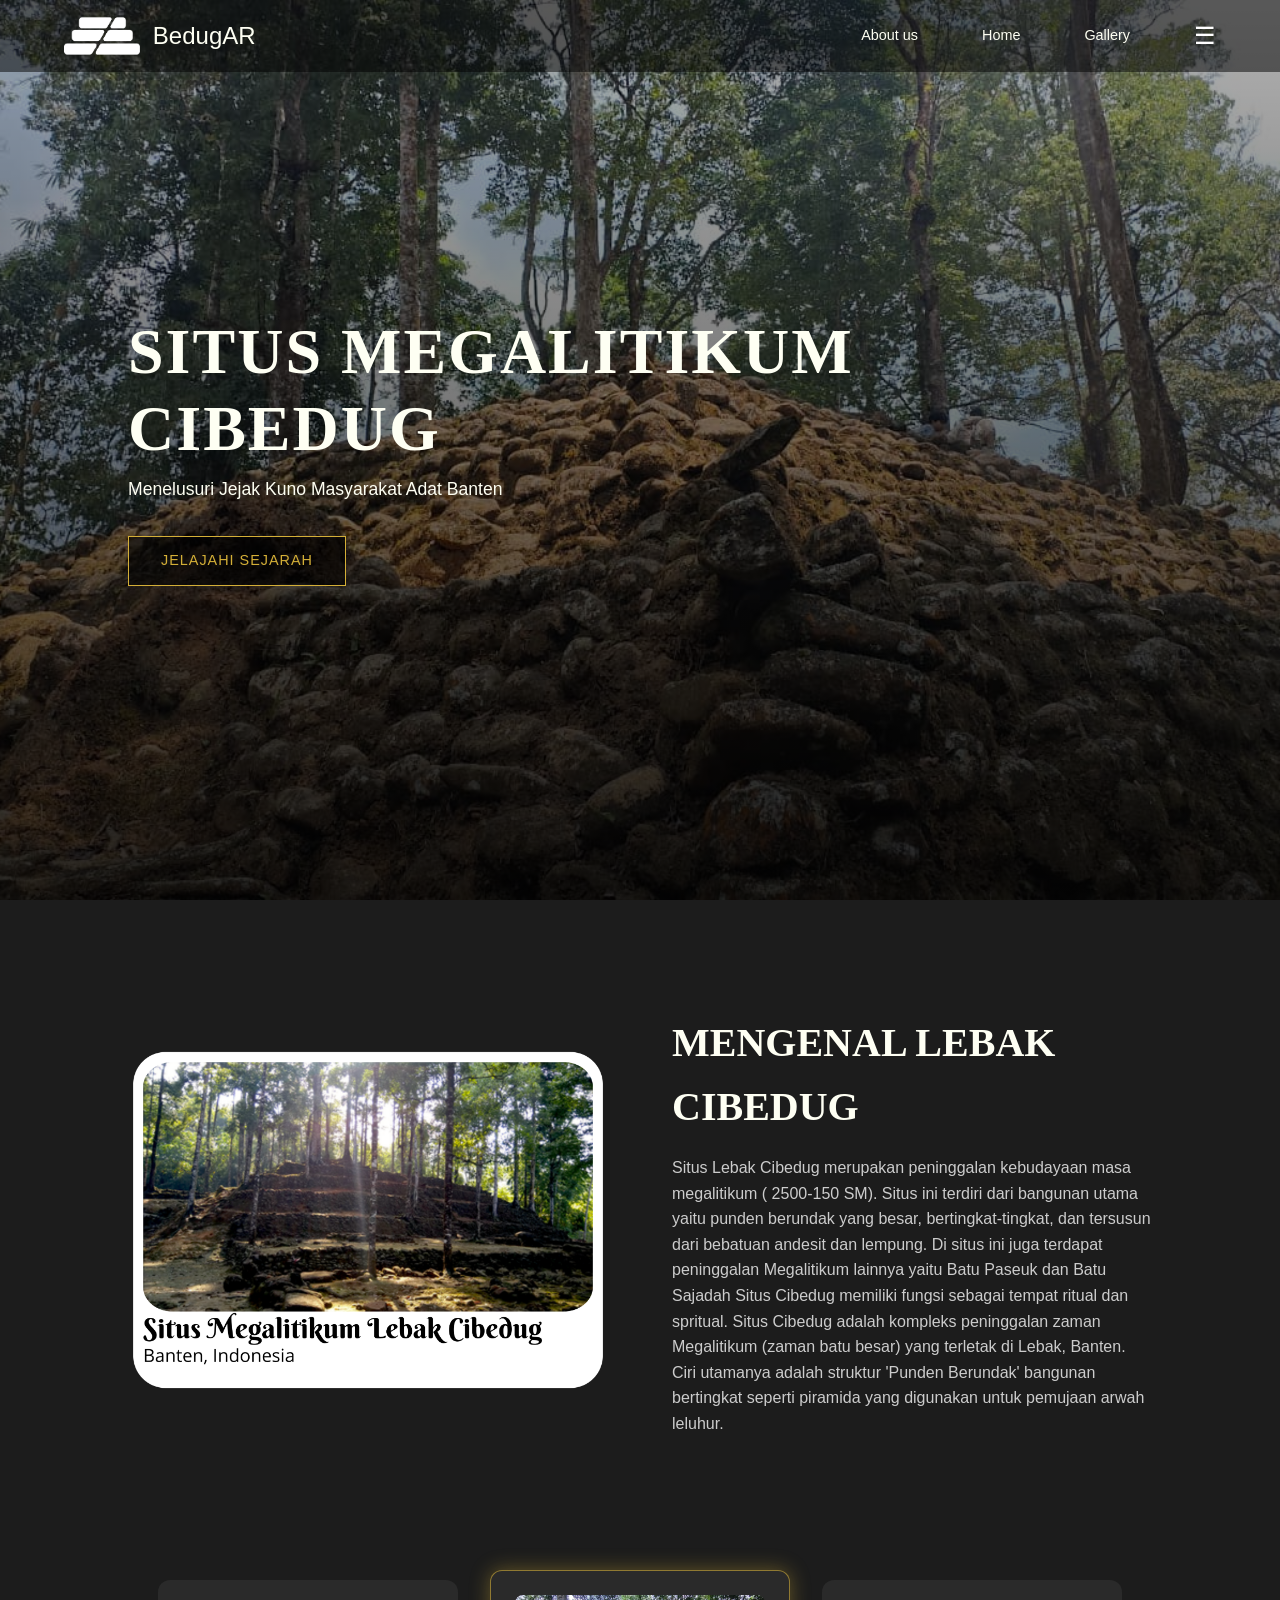
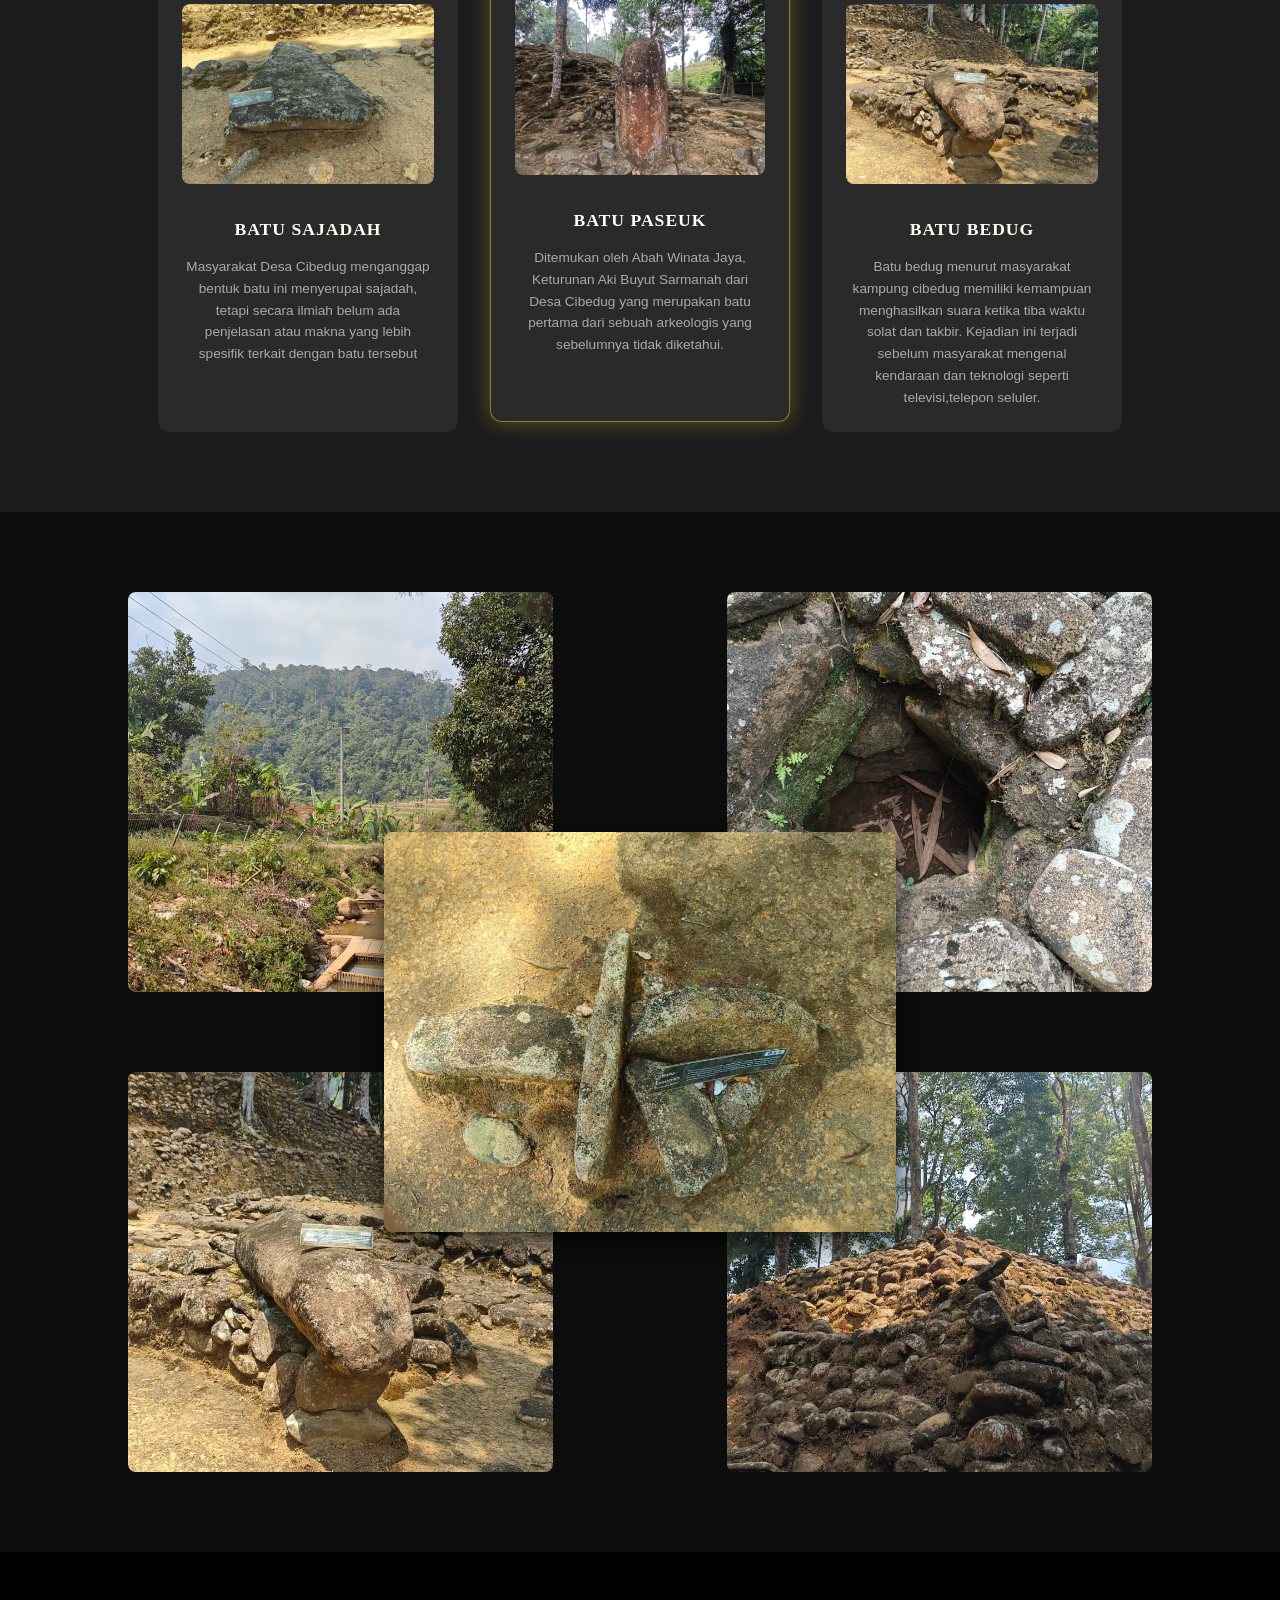
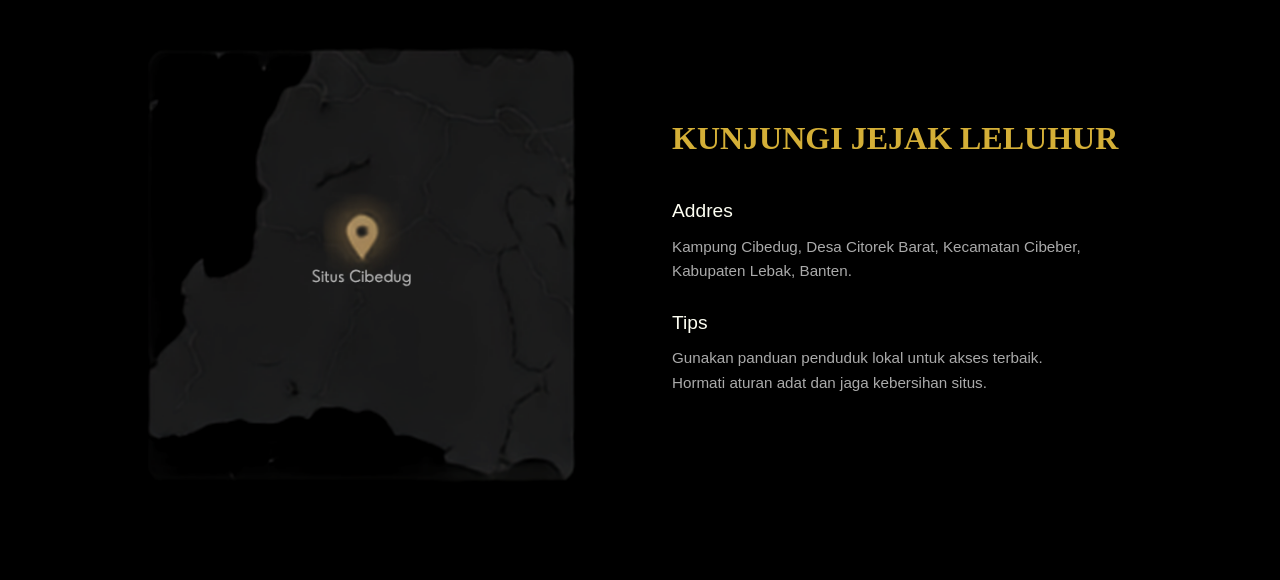
<file: index.html>
<!doctype html>
<html lang="id">

<head>
  <meta charset="UTF-8" />
  <meta name="viewport" content="width=device-width, initial-scale=1.0" />
  <title>About Us</title>

  <link rel="stylesheet" href="styles.css" />
  <link rel="stylesheet" href="https://cdnjs.cloudflare.com/ajax/libs/font-awesome/6.4.0/css/all.min.css">
</head>


<body>

  <div id="header-placeholder"></div>

  <header class="hero">
    <h1>SITUS MEGALITIKUM<br />CIBEDUG</h1>
    <p>Menelusuri Jejak Kuno Masyarakat Adat Banten</p>
    <a href="virtual-tour.html" class="btn-hero">JELAJAHI SEJARAH</a>
  </header>

  <section class="about">
    <div class="about-img-wrapper">
      <img src="situs.png" alt="Ilustrasi Lebak Cibedug" class="about-img" />
    </div>
    <div class="about-content">
      <h2>MENGENAL LEBAK CIBEDUG</h2>
      <p>
        Situs Lebak Cibedug merupakan peninggalan
        kebudayaan masa megalitikum ( 2500-150 SM). Situs ini terdiri dari bangunan
        utama yaitu punden berundak yang besar,
        bertingkat-tingkat, dan tersusun dari bebatuan andesit
        dan lempung. Di situs ini juga terdapat peninggalan Megalitikum lainnya yaitu Batu Paseuk dan Batu Sajadah
        Situs Cibedug memiliki fungsi sebagai tempat ritual dan spritual. Situs Cibedug adalah kompleks peninggalan
        zaman Megalitikum (zaman batu besar) yang terletak di Lebak, Banten. Ciri utamanya adalah
        struktur 'Punden Berundak' bangunan bertingkat seperti piramida yang
        digunakan untuk pemujaan arwah leluhur.
      </p>
    </div>
  </section>

  <section class="features">
    <div class="card">
      <img src="card.jpeg" alt="Batu Sejadah" />
      <h3>BATU SAJADAH</h3>
      <p>
        Masyarakat Desa Cibedug menganggap bentuk batu ini menyerupai sajadah, tetapi secara
        ilmiah belum ada penjelasan atau makna yang lebih spesifik terkait dengan batu tersebut
      </p>
    </div>
    <div class="card active">
      <img src="cardactive.jpeg" alt="Batu Paseuk" />
      <h3>BATU PASEUK</h3>
      <p>
        Ditemukan oleh Abah Winata Jaya, Keturunan Aki Buyut Sarmanah dari Desa Cibedug yang
        merupakan batu pertama dari sebuah arkeologis yang sebelumnya tidak diketahui.
      </p>
    </div>
    <div class="card">
      <img src="cards.jpeg" alt="Batu Bedug" />
      <h3>BATU BEDUG</h3>
      <p>
        Batu bedug menurut masyarakat kampung cibedug memiliki kemampuan menghasilkan suara ketika tiba waktu solat dan
        takbir. Kejadian ini terjadi sebelum masyarakat mengenal kendaraan dan teknologi seperti
        televisi,telepon seluler.
      </p>
    </div>
  </section>

  <section class="gallery">
    <img src="3.jpeg" class="img-1" alt="Gallery 1" />
    <img src="4.jpeg" class="img-2" alt="Gallery 2" />

    <img src="nightfoto.jpeg" class="img-center" alt="Night View Cibedug" />

    <img src="5.jpeg" class="img-3" alt="Gallery 3" />
    <img src="6.jpeg" class="img-4" alt="Gallery 4" />
  </section>

  <footer>
    <div class="map-wrapper">
      <a href="https://maps.app.goo.gl/mtG3FL8JK8DwEtnZ9">
        <img src="map.png" alt="Map Lokasi Cibedug" />
      </a>
    </div>
    <div class="contact-info">
      <h2>KUNJUNGI JEJAK LELUHUR</h2>

      <h4>Addres</h4>
      <p>Kampung Cibedug, Desa Citorek Barat, Kecamatan Cibeber, Kabupaten Lebak, Banten.</p>

      <h4>Tips</h4>
      <p>
        Gunakan panduan penduduk lokal untuk akses terbaik.<br />Hormati
        aturan adat dan jaga kebersihan situs.
      </p>
    </div>
  </footer>

  <script>
    // 1. Panggil header.html
    fetch('header.html')
      .then(response => response.text())
      .then(data => {
        document.getElementById('header-placeholder').innerHTML = data;
      });

    // 2. Pantau semua aktivitas klik di website (Event Delegation Global)
    document.addEventListener('click', function (e) {

      const menuIconTarget = e.target.closest('.menu-icon');
      const settingsDropdown = document.querySelector('.settings-dropdown');
      const actualMenuIcon = document.querySelector('.menu-icon');

      // A. Jika tombol tiga garis diklik
      if (menuIconTarget && settingsDropdown) {
        settingsDropdown.classList.toggle('show');

        // Ubah ikon ☰ menjadi silang (X)
        if (settingsDropdown.classList.contains('show')) {
          actualMenuIcon.innerHTML = '✖';
        } else {
          actualMenuIcon.innerHTML = '☰';
        }
      }
      // B. Jika user mengklik area lain di luar menu, tutup menunya otomatis
      else if (settingsDropdown && actualMenuIcon && !settingsDropdown.contains(e.target)) {
        settingsDropdown.classList.remove('show');
        actualMenuIcon.innerHTML = '☰';
      }

      // C. Script untuk Page Transition (Animasi Pindah Halaman)
      const linkTarget = e.target.closest('a');
      if (linkTarget) {
        const targetHref = linkTarget.getAttribute('href');
        if (targetHref && targetHref !== '#' && !targetHref.startsWith('#') && linkTarget.getAttribute('target') !== '_blank') {
          e.preventDefault();
          document.body.classList.add('fade-out');
          setTimeout(() => {
            window.location.href = targetHref;
          }, 400); // 400ms sesuai durasi CSS Anda
        }
      }
    });
  </script>
</body>

</html>
</file>
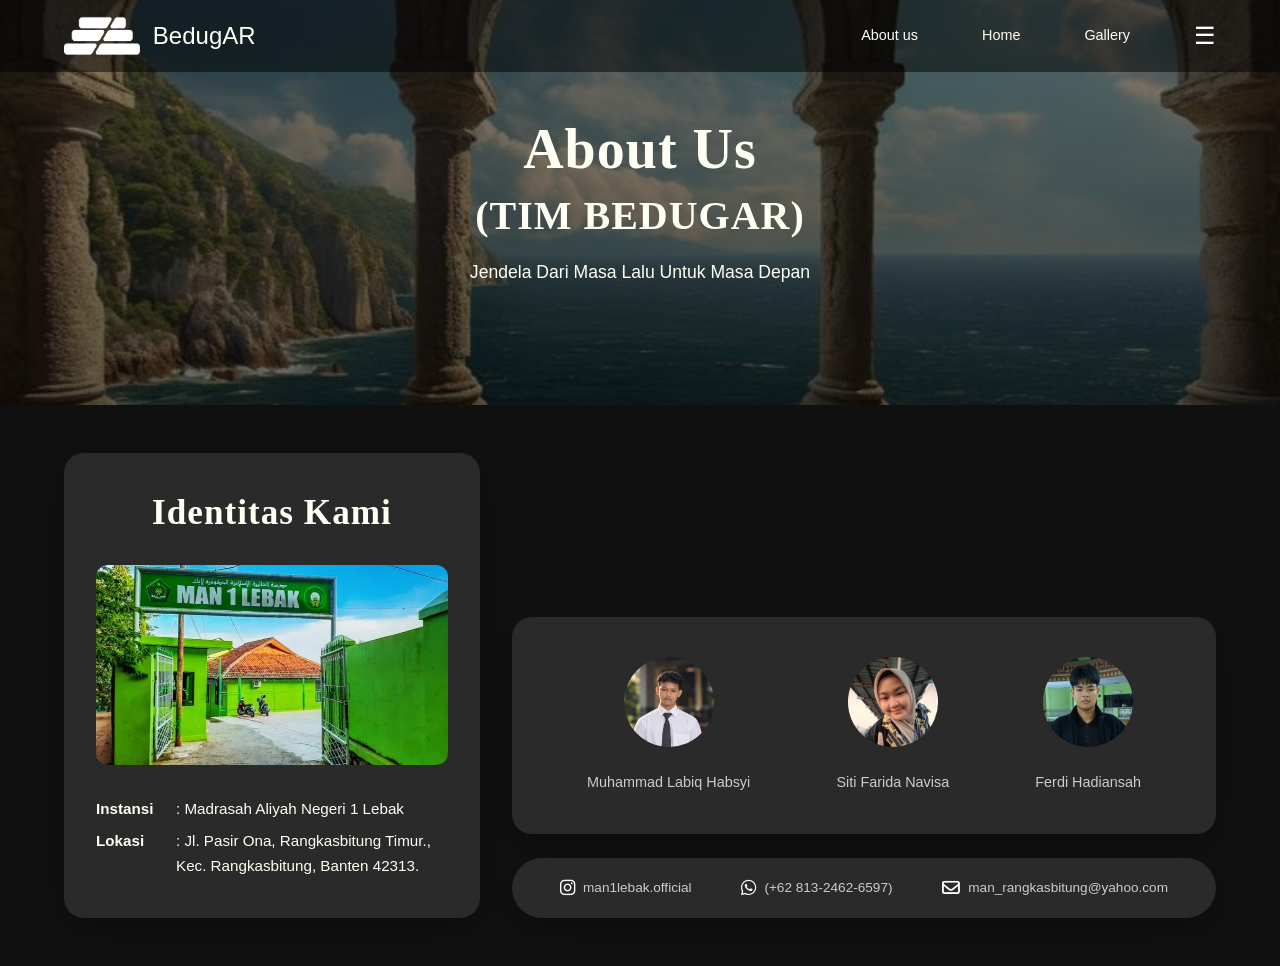
<file: about.html>
<!doctype html>
<html lang="en">

<head>
  <meta charset="UTF-8" />
  <meta name="viewport" content="width=device-width, initial-scale=1.0" />
  <title>About Us</title>

  <link rel="stylesheet" href="styles.css" />
  <link rel="stylesheet" href="https://cdnjs.cloudflare.com/ajax/libs/font-awesome/6.4.0/css/all.min.css">
</head>

<body>

  <div id="header-placeholder"></div>

  <header class="about-hero">
    <h1>About Us<br />
      <span>(TIM BEDUGAR)</span>
    </h1>
    <p>Jendela Dari Masa Lalu Untuk Masa Depan</p>
  </header>

  <section class="content-container">
    <div class="identity-card">
      <h2>Identitas Kami</h2>
      <img src="sekolahabout.webp" alt="Ilustrasi Sekolah" />

      <div class="identity-info">
        <p><strong>Instansi</strong> : Madrasah Aliyah Negeri 1 Lebak</p>
        <p>
          <strong>Lokasi</strong> : Jl. Pasir Ona, Rangkasbitung Timur., Kec.
          Rangkasbitung, Banten 42313.
        </p>
      </div>
    </div>

    <div class="right-column">
      <div class="team-card">
        <div class="team-member">
          <img src="Labiq.jpeg" alt="Foto Labiq" class="avatar">
          <p>Muhammad Labiq Habsyi</p>
        </div>

        <div class="team-member">
          <img src="Farida.png" alt="Foto Farida" class="avatar">
          <p>Siti Farida Navisa</p>
        </div>

        <div class="team-member">
          <img src="Ferdi.png" alt="Foto Ferdi" class="avatar">
          <p>Ferdi Hadiansah</p>
        </div>
      </div>

      <div class="contact-card">
        <div class="contact-item">
          <i class="fa-brands fa-instagram"></i>
          <span>man1lebak.official</span>
        </div>
        <div class="contact-item">
          <i class="fa-brands fa-whatsapp"></i>
          <span>(+62 813-2462-6597)</span>
        </div>
        <div class="contact-item">
          <i class="fa-regular fa-envelope"></i>
          <span>man_rangkasbitung@yahoo.com</span>
        </div>
      </div>
    </div>

    </div>

  </section>

  <script>
    // 1. Panggil header.html
    fetch('header.html')
      .then(response => response.text())
      .then(data => {
        document.getElementById('header-placeholder').innerHTML = data;
      });

    // 2. Pantau semua aktivitas klik di website (Event Delegation Global)
    document.addEventListener('click', function (e) {

      const menuIconTarget = e.target.closest('.menu-icon');
      const settingsDropdown = document.querySelector('.settings-dropdown');
      const actualMenuIcon = document.querySelector('.menu-icon');

      // A. Jika tombol tiga garis diklik
      if (menuIconTarget && settingsDropdown) {
        settingsDropdown.classList.toggle('show');

        // Ubah ikon ☰ menjadi silang (X)
        if (settingsDropdown.classList.contains('show')) {
          actualMenuIcon.innerHTML = '✖';
        } else {
          actualMenuIcon.innerHTML = '☰';
        }
      }
      // B. Jika user mengklik area lain di luar menu, tutup menunya otomatis
      else if (settingsDropdown && actualMenuIcon && !settingsDropdown.contains(e.target)) {
        settingsDropdown.classList.remove('show');
        actualMenuIcon.innerHTML = '☰';
      }

      // C. Script untuk Page Transition (Animasi Pindah Halaman)
      const linkTarget = e.target.closest('a');
      if (linkTarget) {
        const targetHref = linkTarget.getAttribute('href');
        if (targetHref && targetHref !== '#' && !targetHref.startsWith('#') && linkTarget.getAttribute('target') !== '_blank') {
          e.preventDefault();
          document.body.classList.add('fade-out');
          setTimeout(() => {
            window.location.href = targetHref;
          }, 400); // 400ms sesuai durasi CSS Anda
        }
      }
    });

  </script>


</body>

</html>
</file>
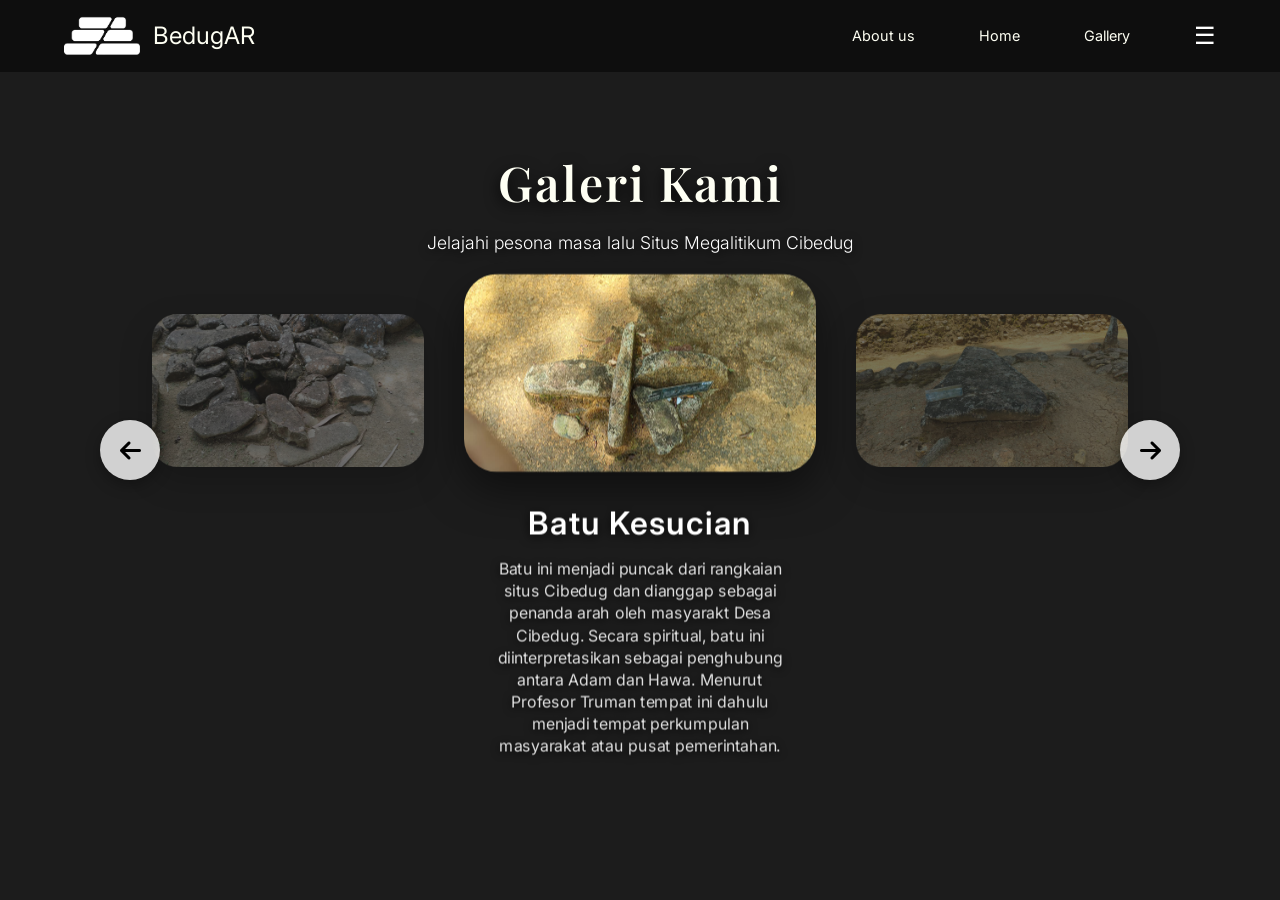
<file: gallery.html>
<!DOCTYPE html>
<html lang="id">

<head>
    <meta charset="UTF-8">
    <meta name="viewport" content="width=device-width, initial-scale=1.0">
    <title>Gallery - Situs Megalitikum Cibedug</title>

    <link
        href="https://fonts.googleapis.com/css2?family=Playfair+Display:wght@400;600;700&family=Inter:wght@300;400;500;600&display=swap"
        rel="stylesheet">

    <link rel="stylesheet" href="https://cdnjs.cloudflare.com/ajax/libs/font-awesome/6.4.0/css/all.min.css">

    <link rel="stylesheet" href="styles.css">
</head>

<body>

    <div id="header-placeholder"></div>

    <section class="gallery-slider-section">
        <div class="slider-overlay"></div>

        <div class="gallery-header">
            <h2>Galeri Kami</h2>
            <p>Jelajahi pesona masa lalu Situs Megalitikum Cibedug</p>
        </div>
        <div class="slider-container">

            <section class="gallery-slider-section">
                <div class="slider-overlay"></div>

                <div class="slider-container">
                    <button class="slider-btn prev-btn" onclick="moveSlider(-1)">
                        <i class="fa-solid fa-arrow-left"></i>
                    </button>

                    <div class="slider-track">

                        <div class="slider-item">
                            <img src="herofoto.jpeg" alt="Foto 1">
                            <h3>Punden Berundak</h3>
                            <p>Struktur bertingkat yang menjadi pusat pemujaan roh leluhur, menunjukkan tingginya
                                peradaban pada masa itu.</p>
                        </div>

                        <div class="slider-item">
                            <img src="sumurcibedug.jpeg" alt="Foto 2">
                            <h3>Sumur Cibedug</h3>
                            <p>Dalam rangkaian Situs Cibedug, terdapat sebuah sumur yang merupakan struktur fisik yang
                                terlihat, namun seiring kali posisinya tidak stabil atau berubah-ubah. Sumur ini
                                terletak di antara dua sungai atau mata air, yaitu Mata Air Cimanggu dan Mata Air
                                Cibedug</p>
                        </div>

                        <div class="slider-item active">
                            <img src="batukesucian.jpeg" alt="Foto 3">
                            <h3>Batu Kesucian</h3>
                            <p>Batu ini menjadi puncak dari rangkaian situs Cibedug dan dianggap sebagai penanda arah
                                oleh masyarakt Desa Cibedug. Secara spiritual, batu ini diinterpretasikan sebagai
                                penghubung antara Adam dan Hawa. Menurut Profesor Truman tempat ini dahulu menjadi
                                tempat perkumpulan masyarakat atau pusat pemerintahan.</p>
                        </div>

                        <div class="slider-item">
                            <img src="batusajadah.jpeg" alt="Foto 4">
                            <h3>Batu Sajadah</h3>
                            <p>Masyarakat Desa Cibedug menganggap bentuk batu ini menyerupai sajadah, tetapi secara
                                ilmiah belum ada penjelasan atau makna yang lebih spesifik terkait dengan batu tersebut.
                            </p>
                        </div>

                        <div class="slider-item">
                            <img src="batupaseuk.jpeg" alt="Foto 5">
                            <h3>Batu Paseuk</h3>
                            <p>Ditemukan oleh Abah Winata Jaya, Keturunan Aki Buyut Sarmanah dari Desa Cibedug yang
                                merupakan batu pertama dari sebuah arkeologis yang sebelumnya tidak diketahui.</p>
                        </div>

                        <div class="slider-item">
                            <img src="batubedug.jpeg" alt="Foto 6">
                            <h3>Batu Bedug</h3>
                            <p>Batu Bedug konon memiliki kemampuan menghasilkan suara ketika tiba waktu sholat dan
                                takbir. Fenomena ini terjadi sebelum masyarakat mengenal kendaraan dan teknologi seperti
                                radio, televisi, dan ponsel.</p>
                        </div>

                        <div class="slider-item">
                            <img src="batukursi.jpeg" alt="Foto 6">
                            <h3>Batu Kursi</h3>
                            <p>Batu ini dikenal sebagai Batu Kursi karena bentuknya menyerupai kursi, meskipun sampai
                                saat ini belum ada penelitian ilmiah yang pasti.</p>
                        </div>

                        <div class="slider-item">
                            <img src="saung.jpeg" alt="Foto 7">
                            <h3>Saung</h3>
                            <p>Batu yang terletak didalam saung dianggap memiliki nila sakral oleh masyarakat dan dijaga
                                dengan ketat oleh pihak kasepuhan. Akses untuk memegang batu ini tidak sembarangan,
                                karena dipercayai memiliki kekuatan atau energi spiritual yang harus dihormati dan
                                dijaga hati-hati. perlu dilakukan serangkaian syarat yang ditetapkan oleh olot atau
                                pemimpin spiritual lokal, sebagai bentuk penghormatan.</p>
                        </div>


                    </div>

                    <button class="slider-btn next-btn" onclick="moveSlider(1)">
                        <i class="fa-solid fa-arrow-right"></i>
                    </button>
                </div>
            </section>

            <script>

                // 1. Panggil header.html
                fetch('header.html')
                    .then(response => response.text())
                    .then(data => {
                        document.getElementById('header-placeholder').innerHTML = data;
                    });

                // 2. Pantau semua aktivitas klik di website (Event Delegation Global)
                document.addEventListener('click', function (e) {

                    const menuIconTarget = e.target.closest('.menu-icon');
                    const settingsDropdown = document.querySelector('.settings-dropdown');
                    const actualMenuIcon = document.querySelector('.menu-icon');

                    // A. Jika tombol tiga garis diklik
                    if (menuIconTarget && settingsDropdown) {
                        settingsDropdown.classList.toggle('show');

                        // Ubah ikon ☰ menjadi silang (X)
                        if (settingsDropdown.classList.contains('show')) {
                            actualMenuIcon.innerHTML = '✖';
                        } else {
                            actualMenuIcon.innerHTML = '☰';
                        }
                    }
                    // B. Jika user mengklik area lain di luar menu, tutup menunya otomatis
                    else if (settingsDropdown && actualMenuIcon && !settingsDropdown.contains(e.target)) {
                        settingsDropdown.classList.remove('show');
                        actualMenuIcon.innerHTML = '☰';
                    }

                    // C. Script untuk Page Transition (Animasi Pindah Halaman)
                    const linkTarget = e.target.closest('a');
                    if (linkTarget) {
                        const targetHref = linkTarget.getAttribute('href');
                        if (targetHref && targetHref !== '#' && !targetHref.startsWith('#') && linkTarget.getAttribute('target') !== '_blank') {
                            e.preventDefault();
                            document.body.classList.add('fade-out');
                            setTimeout(() => {
                                window.location.href = targetHref;
                            }, 400); // 400ms sesuai durasi CSS Anda
                        }
                    }
                });

                const items = document.querySelectorAll('.slider-item');
                let currentIndex = 2; // Memulai dari index 2 (Gambar ke-3 di tengah)

                function updateSlider() {
                    items.forEach((item, index) => {
                        // Reset semua kelas
                        item.classList.remove('active', 'prev', 'next', 'hidden-left', 'hidden-right');

                        if (index === currentIndex) {
                            item.classList.add('active'); // Tengah
                        } else if (index === currentIndex - 1) {
                            item.classList.add('prev'); // Kiri
                        } else if (index === currentIndex + 1) {
                            item.classList.add('next'); // Kanan
                        } else if (index < currentIndex - 1) {
                            item.classList.add('hidden-left'); // Tersembunyi di kiri
                        } else {
                            item.classList.add('hidden-right'); // Tersembunyi di kanan
                        }
                    });
                }

                function moveSlider(direction) {
                    currentIndex += direction;

                    // Mengatur batasan agar tidak melebihi jumlah foto (Looping)
                    if (currentIndex < 0) {
                        currentIndex = items.length - 1;
                    } else if (currentIndex >= items.length) {
                        currentIndex = 0;
                    }

                    updateSlider();
                }

                // Panggil pertama kali untuk mengatur posisi awal
                updateSlider();

            </script>
</body>

</html>
</file>
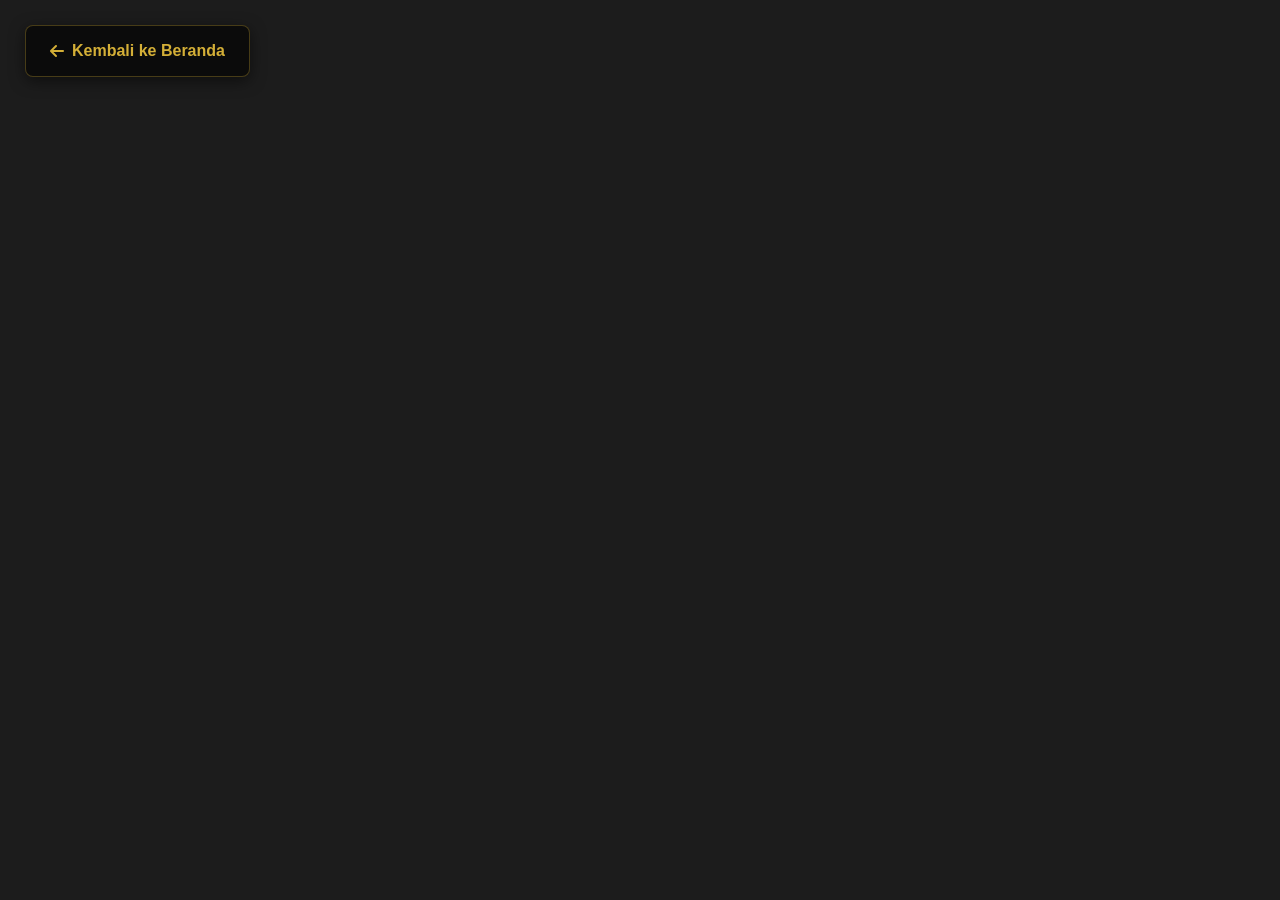
<file: mapminecraft.html>
<!DOCTYPE html>
<html lang="id">

<head>
    <meta charset="UTF-8">
    <meta name="viewport" content="width=device-width, initial-scale=1.0">
    <title>Virtual Tour - Situs Cibedug</title>

    <!-- Memanggil ikon dari FontAwesome -->
    <link rel="stylesheet" href="https://cdnjs.cloudflare.com/ajax/libs/font-awesome/6.4.0/css/all.min.css">

    <!-- Memanggil file CSS eksternal -->
    <link rel="stylesheet" href="styles.css">
</head>

<body>

    <!-- Wadah utama Virtual Tour -->
    <div class="virtual-tour-wrapper">

        <!-- Tombol Kembali melayang di atas Panoee -->
        <a href="index.html" class="btn-back-overlay">
            <i class="fa-solid fa-arrow-left"></i> Kembali ke Beranda
        </a>

        <!-- Jendela Iframe Panoee -->
        <!-- Ganti atribut src dengan link Virtual Tour Panoee Anda -->
        <iframe src="https://hadiansyahferdi297-create.github.io/terakhir-kali/" width="10000%" height="60000px"
            style="border:none;" allowfullscreen loading="lazy">
        </iframe>

    </div>

</body>

</html>
</file>
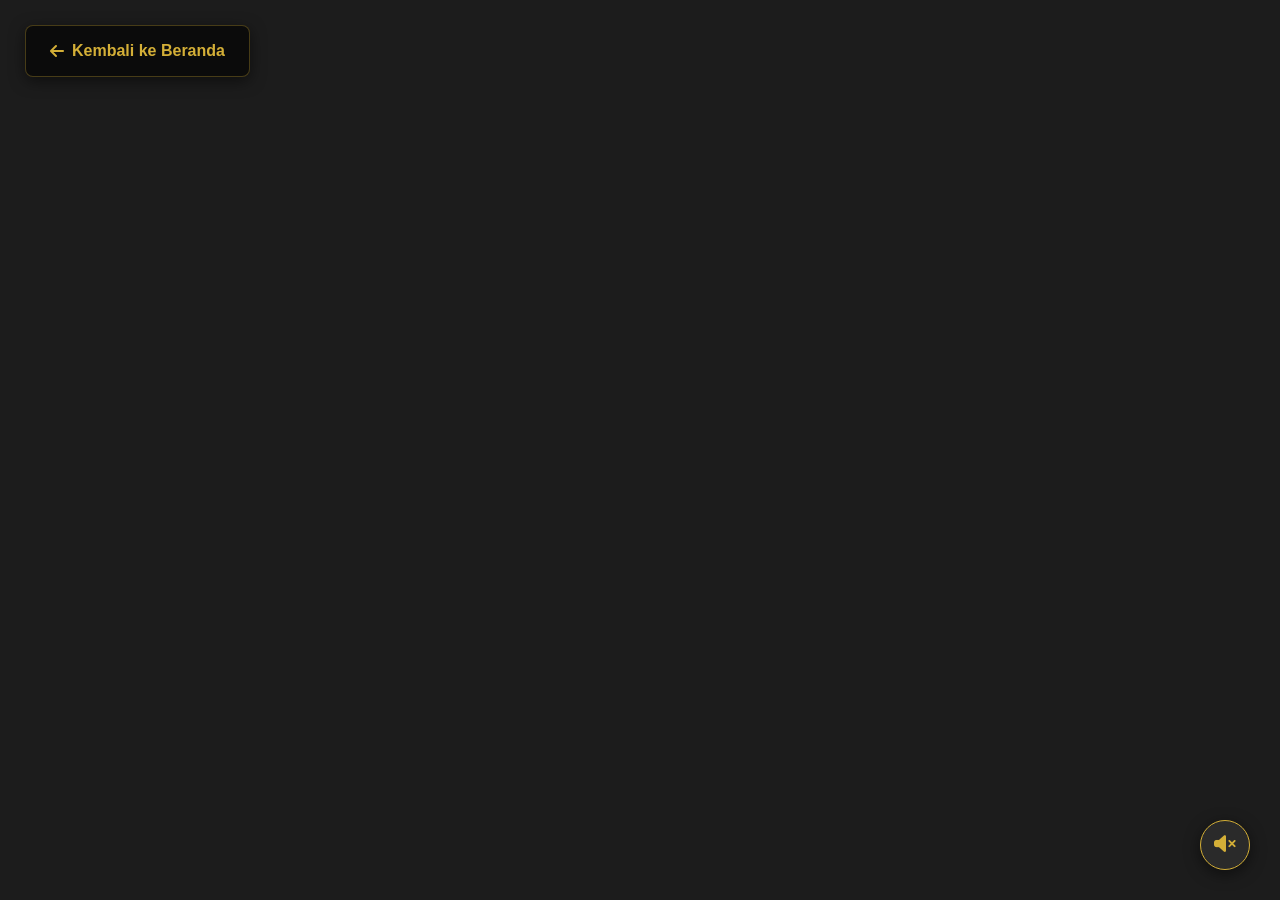
<file: virtual-tour.html>
<!DOCTYPE html>
<html lang="id">

<head>
    <meta charset="UTF-8">
    <meta name="viewport" content="width=device-width, initial-scale=1.0">
    <title>Virtual Tour - Situs Cibedug</title>

    <!-- Memanggil ikon dari FontAwesome -->
    <link rel="stylesheet" href="https://cdnjs.cloudflare.com/ajax/libs/font-awesome/6.4.0/css/all.min.css">

    <!-- Memanggil file CSS eksternal -->
    <link rel="stylesheet" href="styles.css">
</head>

<body>

    <!-- Wadah utama Virtual Tour -->
    <div class="virtual-tour-wrapper">

        <!-- Tombol Kembali melayang di atas Panoee -->
        <a href="index.html" class="btn-back-overlay">
            <i class="fa-solid fa-arrow-left"></i> Kembali ke Beranda
        </a>

        <!-- Jendela Iframe Panoee -->
        <!-- Ganti atribut src dengan link Virtual Tour Panoee Anda -->
        <iframe src="https://tour.panoee.net/6aac9faacfc0ac5ebce1f730" allowfullscreen loading="lazy">
        </iframe>

    </div>

    <!-- File Audio (Tersembunyi) -->
    <audio id="bg-music" loop>
        <source src="Angklung Buhun Baduy.mp3" type="audio/mpeg">
    </audio>

    <!-- Tombol Pengendali Musik Melayang -->
    <button id="music-btn" class="music-toggle">
        <i class="fa-solid fa-volume-xmark" id="music-icon"></i>
    </button>

    <script>
        const music = document.getElementById("bg-music");
        const musicBtn = document.getElementById("music-btn");
        const musicIcon = document.getElementById("music-icon");

        let isPlaying = false;

        // Menurunkan volume sedikit agar tidak mengagetkan (0.0 sampai 1.0)
        music.volume = 0.1;

        musicBtn.addEventListener("click", function () {
            if (isPlaying) {
                music.pause();
                // Ganti ikon menjadi muted
                musicIcon.classList.remove("fa-music");
                musicIcon.classList.add("fa-volume-xmark");
            } else {
                music.play();
                // Ganti ikon menjadi nada musik
                musicIcon.classList.remove("fa-volume-xmark");
                musicIcon.classList.add("fa-music");
            }
            isPlaying = !isPlaying;
        });
    </script>

</body>

</html>
</file>
<file: styles.css>
/* CSS Variables */
:root {
  --bg-color: #1c1c1c;
  --text-color: #fefff3;
  --accent-gold: #d4af37;
  --card-bg: #2a2a2a;
  --font-heading: "Playfair Display", serif;
  --font-body: "Inter", sans-serif;
}

/* Reset & Base Styles */
* {
  margin: 0;
  padding: 0;
  box-sizing: border-box;
}
body {
  background-color: var(--bg-color);
  color: var(--text-color);
  font-family: var(--font-body);
  line-height: 1.6;
  animation: fadeInPage 0.5s ease-in-out forwards;
}

body.fade-out {
  animation: fadeOutPage 0.4s ease-in-out forwards;
}

@keyframes fadeInPage {
  from {
    opacity: 0;
    transform: translateY(15px);
  }
  to {
    opacity: 1;
    transform: translateY(0);
  }
}

@keyframes fadeOutPage {
  from {
    opacity: 1;
    transform: translateY(0);
  }
  to {
    opacity: 0;
    transform: translateY(-15px);
  }
}

h1,
h2,
h3,
h4 {
  font-family: var(--font-heading);
  font-weight: 600;
}
a {
  text-decoration: none;
  color: inherit;
}

/* Navbar */
nav {
  position: absolute;
  background: rgba(0, 0, 0, 0.5);
  top: 0;
  width: 100%;
  padding: 1rem 5%;
  display: flex;
  justify-content: flex-end;
  align-items: center;
  gap: 4rem;
  z-index: 9995;
}

.nav-links {
  display: flex;
  gap: 4rem;
  font-size: 0.9rem;
}

.li-nav:hover {
  color: #d4af37;
  transition: 0.3s;
}

.nav-logo {
  display: flex;
  align-items: center;
  gap: 0.8rem; /* Jarak antara gambar logo dan teks */

  /* INI KUNCINYA: Mendorong logo ke kiri mentok, dan sisa menu ke kanan mentok */
  margin-right: auto;

  text-decoration: none; /* Menghilangkan garis bawah link */
  cursor: pointer;
  z-index: 1000;
}

.logo-text{
font-size: 1.5rem;
z-index:9999;
}


.nav-logo img {
  height: 40px; /* Ukuran gambar logo (bisa Anda sesuaikan) */
  width: auto;
  object-fit: contain;
}

/* ========================================= */
/* MENU ICON & DROPDOWN                      */
/* ========================================= */

.menu-container {
    position: relative;
    display: flex;
    align-items: center;
    z-index: 99999;
}

.menu-icon {
    font-size: 1.5rem;
    cursor: pointer;
    color: #fff;
    user-select: none;
    transition: color 0.3s ease;
    z-index:99998 ;
}

.menu-icon:hover {
    color: var(--accent-gold);
}

/* Desain Kotak Dropdown */
.settings-dropdown {
    position: absolute;
    top: 150%;
    right: 0;
    background-color: var(--card-bg);
    border: 1px solid rgba(255, 255, 255, 0.1);
    border-radius: 12px;
    width: 220px;
    box-shadow: 0 15px 35px rgba(0, 0, 0, 0.6);
    opacity: 0;
    visibility: hidden;
    transform: translateY(-15px);
    transition: all 0.3s cubic-bezier(0.25, 1, 0.5, 1);
    z-index: 100;
}

.settings-dropdown.show {
    opacity: 1;
    visibility: visible;
    transform: translateY(0);
}

.setting-option {
    padding: 1rem 1.5rem;
    display: flex;
    align-items: center;
    gap: 1rem;
    font-size: 0.9rem;
    color: #ccc;
    cursor: pointer;
    transition: background 0.2s, color 0.2s;
    font-family: var(--font-body);
}

.setting-option:first-child { border-top-left-radius: 12px; border-top-right-radius: 12px; }
.setting-option:last-child { border-bottom-left-radius: 12px; border-bottom-right-radius: 12px; }

.setting-option:hover {
    background-color: rgba(255, 255, 255, 0.05);
    color: var(--accent-gold);
}

/* Hero Section */
.hero {
  height: 100vh;
  background: linear-gradient(rgba(0, 0, 0, 0.3), rgba(0, 0, 0, 0.8)), url("herofoto.jpeg");
  background-repeat: no-repeat;
  background-position: center;
  background-size: cover;
  display: flex;
  flex-direction: column;
  justify-content: center;
  padding: 0 10%;
}

.hero h1 {
  font-size: 4rem;
  margin-bottom: 0.5rem;
  letter-spacing: 2px;
  line-height: 1.2;
}
.hero p {
  font-size: 1.1rem;
  margin-bottom: 2rem;
  font-weight: 300;
}
.btn-hero {
  background: rgba(0, 0, 0, 0.6);
  border: 1px solid var(--accent-gold);
  color: var(--accent-gold);
  padding: 0.8rem 2rem;
  font-family: var(--font-body);
  font-size: 0.9rem;
  letter-spacing: 1px;
  text-transform: uppercase;
  width: max-content;
  cursor: pointer;
  transition: 0.3s;
}
.btn-hero:hover {
  background: var(--accent-gold);
  color: #000;
}

/* About Section (Home) */
.about {
  padding: 5rem 10%;
  display: flex;
  align-items: center;
  gap: 4rem;
}
.about-img-wrapper {
  flex: 1;
}
.about-img {
  width: 100%;
}
.about-content {
  flex: 1;
}
.about-content h2 {
  font-size: 2.5rem;
  margin-bottom: 1rem;
}
.about-content p {
  font-size: 1rem;
  color: #ccc;
}

/* Features/Cards Section */
.features {
  padding: 2rem 10% 5rem;
  display: flex;
  justify-content: center;
  gap: 2rem;
  flex-wrap: wrap;
}
.card {
  background: var(--card-bg);
  border-radius: 12px;
  padding: 1.5rem;
  width: 300px;
  text-align: center;
  transition: transform 0.3s ease;
}
.card img {
  width: 100%;
  height: 180px;
  object-fit: cover;
  border-radius: 8px;
  margin-bottom: 1.5rem;
}
.card h3 {
  font-size: 1.1rem;
  margin-bottom: 0.8rem;
  letter-spacing: 1px;
}
.card p {
  font-size: 0.85rem;
  color: #aaa;
}
.card.active {
  box-shadow: 0 0 20px rgba(212, 175, 55, 0.4);
  border: 1px solid rgba(212, 175, 55, 0.6);
  transform: translateY(-10px);
}

/* Gallery Section (Home - Grid) */
.gallery {
  background-color: #0d0d0d;
  padding: 5rem 10%;
  display: grid;
  grid-template-columns: 3fr 0.1fr 3fr;
  grid-template-rows: repeat(2, 400px);
  gap: 5rem;
  position: relative;
}
.gallery img {
  width: 100%;
  height: 100%;
  object-fit: cover;
  border-radius: 8px;
}
.img-1 { grid-column: 1 / 2; grid-row: 1 / 2; }
.img-2 { grid-column: 3 / 4; grid-row: 1 / 2; }
.img-3 { grid-column: 1 / 2; grid-row: 2 / 3; }
.img-4 { grid-column: 3 / 4; grid-row: 2 / 3; }

.gallery .img-center {
  position: absolute;
  top: 50%;
  left: 50%;
  transform: translate(-50%, -50%);
  width: 40%;
  height: 400px;
  box-shadow: 0 10px 30px rgba(0, 0, 0, 0.8);
  z-index: 10;
}

/* Footer/Contact Section */
footer {
  background-color: #000;
  padding: 5rem 10%;
  display: flex;
  align-items: center;
  gap: 4rem;
}
.map-wrapper {
  flex: 1;
  position: relative;
}
.map-wrapper img {
  width: 100%;
  border-radius: 12px;
  opacity: 0.7;
}
.contact-info {
  flex: 1;
}
.contact-info h2 {
  color: var(--accent-gold);
  font-size: 2rem;
  margin-bottom: 2rem;
}
.contact-info h4 {
  font-size: 1.2rem;
  margin-bottom: 0.5rem;
  font-family: var(--font-body);
  font-weight: 500;
}
.contact-info p {
  color: #aaa;
  font-size: 0.95rem;
  margin-bottom: 1.5rem;
}

/* ========================================= */
/* CSS HALAMAN ABOUT US                      */
/* ========================================= */

.about-hero {
  position:relative;
  height: 45vh;
  background: linear-gradient(rgba(0, 0, 0, 0.4), rgba(0, 0, 0, 0.6)), url("abouthero.jpg") no-repeat center center/cover;
  display: flex;
  flex-direction: column;
  justify-content: center;
  align-items: center;
  text-align: center;
  padding: 0 10%;
}
.about-hero h1 {
  font-size: 3.5rem;
  margin-bottom: 0.5rem;
  line-height: 1.1;
  letter-spacing: 1px;
}
.about-hero h1 span {
  font-size: 2.5rem;
}
.about-hero p {
  font-size: 1.1rem;
  font-weight: 400;
  margin-top: 0.5rem;
}

.content-container {
  background-color:rgba(0, 0, 0, 0.4);
  padding: 3rem 5%;
  display: flex;
  gap: 2rem;
  align-items: flex-end;
  flex-wrap: wrap;
}

.identity-card {
  background-color: var(--card-bg);
  border-radius: 20px;
  padding: 2rem;
  flex: 1;
  min-width: 300px;
  max-width: 450px;
  box-shadow: 0 10px 30px rgba(0, 0, 0, 0.3);
}
.identity-card h2 {
  font-size: 2.2rem;
  text-align: center;
  margin-bottom: 1.5rem;
  letter-spacing: 1px;
}
.identity-card img {
  width: 100%;
  height: 200px;
  object-fit: cover;
  border-radius: 12px;
  margin-bottom: 1.5rem;
}
.identity-info p {
  font-size: 0.95rem;
  margin-bottom: 0.5rem;
  display: flex;
  align-items: flex-start;
}
.identity-info strong {
  min-width: 80px;
  font-weight: 600;
}

.right-column {
  flex: 2;
  display: flex;
  flex-direction: column;
  gap: 1.5rem;
  min-width: 400px;
}

.team-card {
  background-color: var(--card-bg);
  border-radius: 20px;
  padding: 2.5rem 2rem;
  display: flex;
  justify-content: space-around;
  align-items: center;
  box-shadow: 0 10px 30px rgba(0, 0, 0, 0.3);
}
.team-member {
  text-align: center;
}
.avatar {
  width: 90px;
  height: 90px;
  background-color: #d9d9d9;
  border-radius: 50%;
  margin: 0 auto 1rem;
}
.team-member p {
  font-size: 0.9rem;
  color: #ccc;
}

.contact-card {
  background-color: var(--card-bg);
  border-radius: 50px;
  padding: 1.2rem 3rem; /* Memperbaiki padding yang terlalu besar (15rem) */
  display: flex;
  justify-content: space-between;
  align-items: center;
  box-shadow: 0 10px 30px rgba(0, 0, 0, 0.3);
}
.contact-item {
  display: flex;
  align-items: center;
  gap: 0.5rem;
  font-size: 0.85rem;
  color: #ccc;
}
.contact-item i {
  font-size: 1.1rem;
  color: #fff;
}


/* ========================================= */
/* CSS KHUSUS HALAMAN GALLERY SLIDER         */
/* ========================================= */
.gallery-header {
    position: absolute;
    top: 16%;
    left: 50%;
    transform: translateX(-50%);
    text-align: center;
    z-index: 10;
    width: 90%;
    pointer-events: none;
}

.gallery-header h2 {
    font-size: 3rem;
    color: var(--text-color);
    margin-bottom: 0.5rem;
    letter-spacing: 2px;
    text-shadow: 0 4px 15px rgba(0, 0, 0, 0.9);
}

.gallery-header p {
    font-size: 1.1rem;
    color: #fff;
    font-weight: 300;
    text-shadow: 0 2px 10px rgba(0, 0, 0, 0.9);
}

.gallery-slider-section {
  position: relative;
  height: 100vh;
  width: 100%;
  background: url('https://images.unsplash.com/photo-1549880181-56a44cf4a9a1?q=80&w=2070&auto=format&fit=crop') no-repeat center center/cover;
  display: flex;
  align-items: center;
  justify-content: center;
  overflow: hidden;
}

.slider-overlay {
  position: absolute;
  top: 0;
  left: 0;
  width: 100%;
  height: 100%;
  background:#1c1c1c;
  z-index: 1;
}

.slider-container {
  position: relative;
  width: 100%;
  max-width: 1200px;
  height: 600px;
  display: flex;
  align-items: center;
  justify-content: center;
  z-index: 2;
}

.slider-track {
  position: relative;
  width: 100%;
  height: 100%;
  display: flex;
  align-items: center;
  justify-content: center;
  perspective: 1000px;
}

.slider-item {
  position: absolute;
  width: 320px;
  height: 320px;
  transition: all 0.6s cubic-bezier(0.25, 1, 0.5, 1);
  display: flex;
  flex-direction: column;
  align-items: center;
  will-change: transform, opacity;
}

.slider-item img {
  width: 100%;
  height: 100%;
  object-fit: cover;
  border-radius: 30px;
  box-shadow: 0 15px 40px rgba(0, 0, 0, 0.5);
  transition: all 0.6s ease;
}

.slider-item h3 {
  margin-top: 1.5rem;
  font-size: 1.8rem;
  color: #fff;
  font-family: var(--font-body);
  font-weight: 600;
  letter-spacing: 1px;
  opacity: 0;
  transition: opacity 0.4s ease;
  text-shadow: 0 2px 10px rgba(0,0,0,0.8);
}

.slider-item p {
    margin-top: 0.5rem;
    font-size: 0.9rem;
    color: #e0e0e0;
    text-align: center;
    padding: 0 1.5rem;
    line-height: 1.4;
    opacity: 0;
    transform: translateY(15px);
    transition: all 0.4s ease;
    text-shadow: 0 2px 8px rgba(0, 0, 0, 0.9);
}

.slider-item.active {
  transform: translateX(0) scale(1.1);
  opacity: 1;
  z-index: 10;
}

.slider-item.active h3 {
  opacity: 1;
}

.slider-item.active p {
    opacity: 1;
    transform: translateY(0);
    transition-delay: 0.15s;
}


.slider-item.prev {
  transform: translateX(-110%) scale(0.85);
  opacity: 0.4;
  z-index: 5;
}

.slider-item.next {
  transform: translateX(110%) scale(0.85);
  opacity: 0.4;
  z-index: 5;
}

.slider-item.hidden-left {
  transform: translateX(-200%) scale(0.6);
  opacity: 0;
  z-index: 1;
}

.slider-item.hidden-right {
  transform: translateX(200%) scale(0.6);
  opacity: 0;
  z-index: 1;
}

.slider-btn {
  position: absolute;
  top: 50%;
  transform: translateY(-50%);
  width: 60px;
  height: 60px;
  border-radius: 50%;
  background: rgba(255, 255, 255, 0.8);
  border: none;
  color: #000;
  font-size: 1.5rem;
  cursor: pointer;
  z-index: 20;
  transition: 0.3s ease;
  display: flex;
  align-items: center;
  justify-content: center;
  box-shadow: 0 5px 15px rgba(0, 0, 0, 0.3);
}

.slider-btn:hover {
  background: #fff;
  transform: translateY(-50%) scale(1.1);
}

.prev-btn { left: 5%; }
.next-btn { right: 5%; }

/* Mengatur ulang margin dasar agar tidak ada ruang putih di tepi layar */
* {
    margin: 0;
    padding: 0;
    box-sizing: border-box;
}

body {
    font-family: 'Inter', sans-serif; /* Sesuaikan dengan font web utama Anda */
    background-color: #1c1c1c; /* Warna background cadangan jika iframe telat memuat */
}


/* ========================================= */
/* PENGATURAN WADAH DAN IFRAME               */
/* ========================================= */

.virtual-tour-wrapper {
    position: relative; /* Menjadi patokan / batas untuk tombol melayang */
    width: 100%;
    height: 100vh; /* Mengambil 100% tinggi layar monitor/HP */
    overflow: hidden; /* Mencegah layar bisa di-scroll / digeser ke bawah */
}

.virtual-tour-wrapper iframe {
    position: absolute;
    top: 0;
    left: 0;
    width: 100%;
    height: 100%;
    border: none; /* Menghilangkan garis tepi bawaan iframe */
}

/* ========================================= */
/* PENGATURAN TOMBOL MELAYANG (OVERLAY)      */
/* ========================================= */

.btn-back-overlay {
    position: absolute; /* Membuatnya melayang bebas dari aturan normal */
    top: 25px;
    left: 25px;
    z-index: 999; /* Memaksa tombol selalu berada di lapisan paling depan */

    display: flex;
    align-items: center;
    gap: 0.5rem;

    background-color: rgba(0, 0, 0, 0.6 ); /* Warna hitam transparan */
    color: #d4af37; /* Warna emas */
    padding: 12px 24px;
    border: 1px solid rgba(212, 175, 55, 0.3); /* Sedikit garis emas tipis */
    border-radius: 8px;

    text-decoration: none; /* Menghilangkan garis bawah pada link */
    font-size: 1rem;
    font-weight: 600;

    /* Efek bayangan agar tombol terpisah dari background terang/gelap */
    box-shadow: 0 4px 15px rgba(0, 0, 0, 0.5);

    /* Animasi saat disorot */
    transition: all 0.3s ease;
}

/* Efek saat kursor menyentuh tombol */
.btn-back-overlay:hover {
    background-color: #d4af37;
    color: #000;
    transform: translateY(-2px); /* Tombol sedikit terangkat ke atas */
    box-shadow: 0 6px 20px rgba(0, 0, 0, 0.7);
}

.ar-section {
    display: flex;
    justify-content: center;
    align-items: center;
    padding: 40px 20px;
    min-height: 100vh;
}

.ar-container {
    background-color: #1e1e1e;
    border-radius: 16px;
    padding: 30px;
    max-width: 800px;
    width: 100%;
    box-shadow: 0 10px 30px rgba(0, 0, 0, 0.5);
    text-align: center;
}

/* Tipografi Teks */
.ar-title {
    font-size: 28px;
    margin-top: 0;
    margin-bottom: 10px;
    color: #f1f1f1;
}

.ar-description {
    font-size: 15px;
    color: #aaaaaa;
    margin-bottom: 30px;
    line-height: 1.6;
}

/* Pengaturan Jendela 3D */
model-viewer {
    width: 100%;
    height: 60vh; /* Fleksibel mengikuti tinggi layar */
    min-height: 400px;
    background-color: #2a2a2a;
    border-radius: 12px;
    overflow: hidden;
    position: relative;
    border: 1px solid #333;
}

/* Desain Tombol Kamera AR */
.btn-ar {
    display: flex;
    align-items: center;
    justify-content: center;
    background-color: #0088cc;
    color: white;
    border: none;
    padding: 14px 28px;
    border-radius: 50px; /* Bentuk pil agar modern */
    font-size: 16px;
    font-weight: 600;
    position: absolute;
    bottom: 25px; /* Jarak dari bawah model-viewer */
    left: 50%;
    transform: translateX(-50%);
    cursor: pointer;
    box-shadow: 0 6px 15px rgba(0, 136, 204, 0.4);
    transition: all 0.3s ease;
}

.btn-ar:hover {
    background-color: #00aaff;
    transform: translateX(-50%) translateY(-2px);
    box-shadow: 0 8px 20px rgba(0, 170, 255, 0.5);
}

.btn-ar:active {
    transform: translateX(-50%) translateY(0);
}

/* Menyembunyikan tombol default jika browser memaksakan muncul */
model-viewer::part(default-ar-button) {
    display: none;
}
/* ========================================= */
/* PENGATURAN KHUSUS HP (MOBILE)             */
/* ========================================= */

@media (max-width: 768px) {
    .btn-back-overlay {
        top: 15px; /* Mengurangi jarak atas di layar HP */
        left: 15px; /* Mengurangi jarak kiri di layar HP */
        padding: 10px 18px;
        font-size: 0.9rem; /* Mengecilkan teks sedikit */
    }
}

/* Posisi tombol di pojok kanan bawah */
.music-toggle {
    position: fixed;
    bottom: 30px;
    right: 30px;
    z-index: 1000;
    width: 50px;
    height: 50px;
    border-radius: 50%;
    background-color: var(--card-bg);
    border: 1px solid var(--accent-gold);
    color: var(--accent-gold);
    font-size: 1.2rem;
    cursor: pointer;
    box-shadow: 0 4px 15px rgba(0, 0, 0, 0.5);
    transition: all 0.3s ease;
    display: flex;
    align-items: center;
    justify-content: center;
}

.music-toggle:hover {
    background-color: var(--accent-gold);
    color: #000;
    transform: scale(1.1);
}

/* Penyesuaian di layar HP */
@media (max-width: 768px) {
    .music-toggle {
        bottom: 20px;
        right: 20px;
        width: 45px;
        height: 45px;
    }
}


/* ========================================= */
/* PENGATURAN TAMPILAN MOBILE (Layar Kecil)  */
/* ========================================= */
@media (max-width: 992px) {
    /* Penyesuaian Tablet */
    .content-container {
        flex-direction: column;
        align-items: center;
    }
    .identity-card, .right-column {
        width: 100%;
        max-width: 100%;
    }
}

@media (max-width: 768px) {
  /* 1. Pengaturan Global & Padding Section */
  .about, .features, .gallery, footer {
    padding: 3rem 5%;
    flex-direction: column;
    text-align: center;
    align-items: center;
  }

  /* Navigasi Mobile */
  nav {
      justify-content: flex-end; /* PERBAIKAN: Memaksa elemen yang tersisa ke ujung kanan */
      padding: 1rem; /* Sedikit menebalkan area atas agar ikon tidak terlalu mepet layar */
  }

  .nav-links, .btn-call {
      display: none; /* Sembunyikan link teks dan tombol di HP */
  }

  .nav-logo {
  display: flex;
  align-items: center;
  gap: 0.8rem; /* Jarak antara gambar logo dan teks */

  /* INI KUNCINYA: Mendorong logo ke kiri mentok, dan sisa menu ke kanan mentok */
  margin-right: auto;

  text-decoration: none; /* Menghilangkan garis bawah link */
  cursor: pointer;
  z-index: 1000;
}

logo-text{
font-size: 20px;
z-index:9999;
}

  .nav-logo img {
  height: 30px; /* Ukuran gambar logo (bisa Anda sesuaikan) */
  width: auto;
  object-fit: contain;
}

  .menu-container {
      margin-right: 0; /* PERBAIKAN: Hapus margin kanan sisa dari desktop agar ikon sejajar dengan konten di bawahnya */
  }
  /* 2. Pengaturan Teks Hero (Beranda & About) */
  .hero {
    padding: 0 5%;
  }
  .hero h1 {
    font-size: 2.2rem;
  }
  .hero p {
    font-size: 1rem;
  }

  .about-hero h1 {
    font-size: 2.2rem;
  }
  .about-hero h1 span {
    font-size: 1.5rem;
  }

  /* 3. Pengaturan Tata Letak (Layout) Kartu */
  .content-container {
    padding: 2rem 5%;
    flex-direction: column;
  }
  .identity-card, .right-column {
    min-width: 100%;
    width: 100%;
  }

  /* 4. PERBAIKAN: Kotak Kontak dan Tim */
  .contact-card {
    flex-direction: column;
    border-radius: 20px;
    padding: 1.5rem 1rem;
    gap: 1rem;
    text-align: center;
  }

  .team-card {
    flex-direction: column;
    gap: 2rem;
  }

  /* 5. Pengaturan Gallery Slider Khusus HP */
  .gallery-header {
    top: 10%;
    width: 95%;
  }
  .gallery-header h2 {
    font-size: 2rem;
  }
  .gallery-header p {
    font-size: 0.9rem;
  }

  .slider-item {
    width: 220px;
    height: 220px;
  }
  .slider-item.active { transform: translateX(0) scale(1); }
  .slider-item.prev { transform: translateX(-80%) scale(0.7); }
  .slider-item.next { transform: translateX(80%) scale(0.7); }
  .slider-btn {
    width: 45px;
    height: 45px;
    font-size: 1.2rem;
  }
  .slider-item h3 {
    font-size: 1.3rem;
  }
  .slider-item p {
    font-size: 0.8rem;
    padding: 0 0.5rem;
  }

 /* 6. Pengaturan Galeri Grid Biasa (Beranda) */
  .gallery {
    display: flex !important;
    flex-direction: column;
    gap: 1.5rem;
  }

  /* Menyeragamkan tinggi semua foto di HP agar rapi */
  .gallery img {
    height: 250px !important;
  }

  /* PERBAIKAN: Menggunakan .gallery .img-center agar lebih kuat dari desktop */
  .gallery .img-center {
    position: static !important; /* Memaksa foto kembali ke aliran normal */
    width: 100% !important;
    transform: none !important;
    box-shadow: none !important;
    z-index: 1 !important;/* Opsional: Menghapus bayangan tebal jika ingin tampilannya seragam dengan foto lain di mobile */
  }

}
</file>
